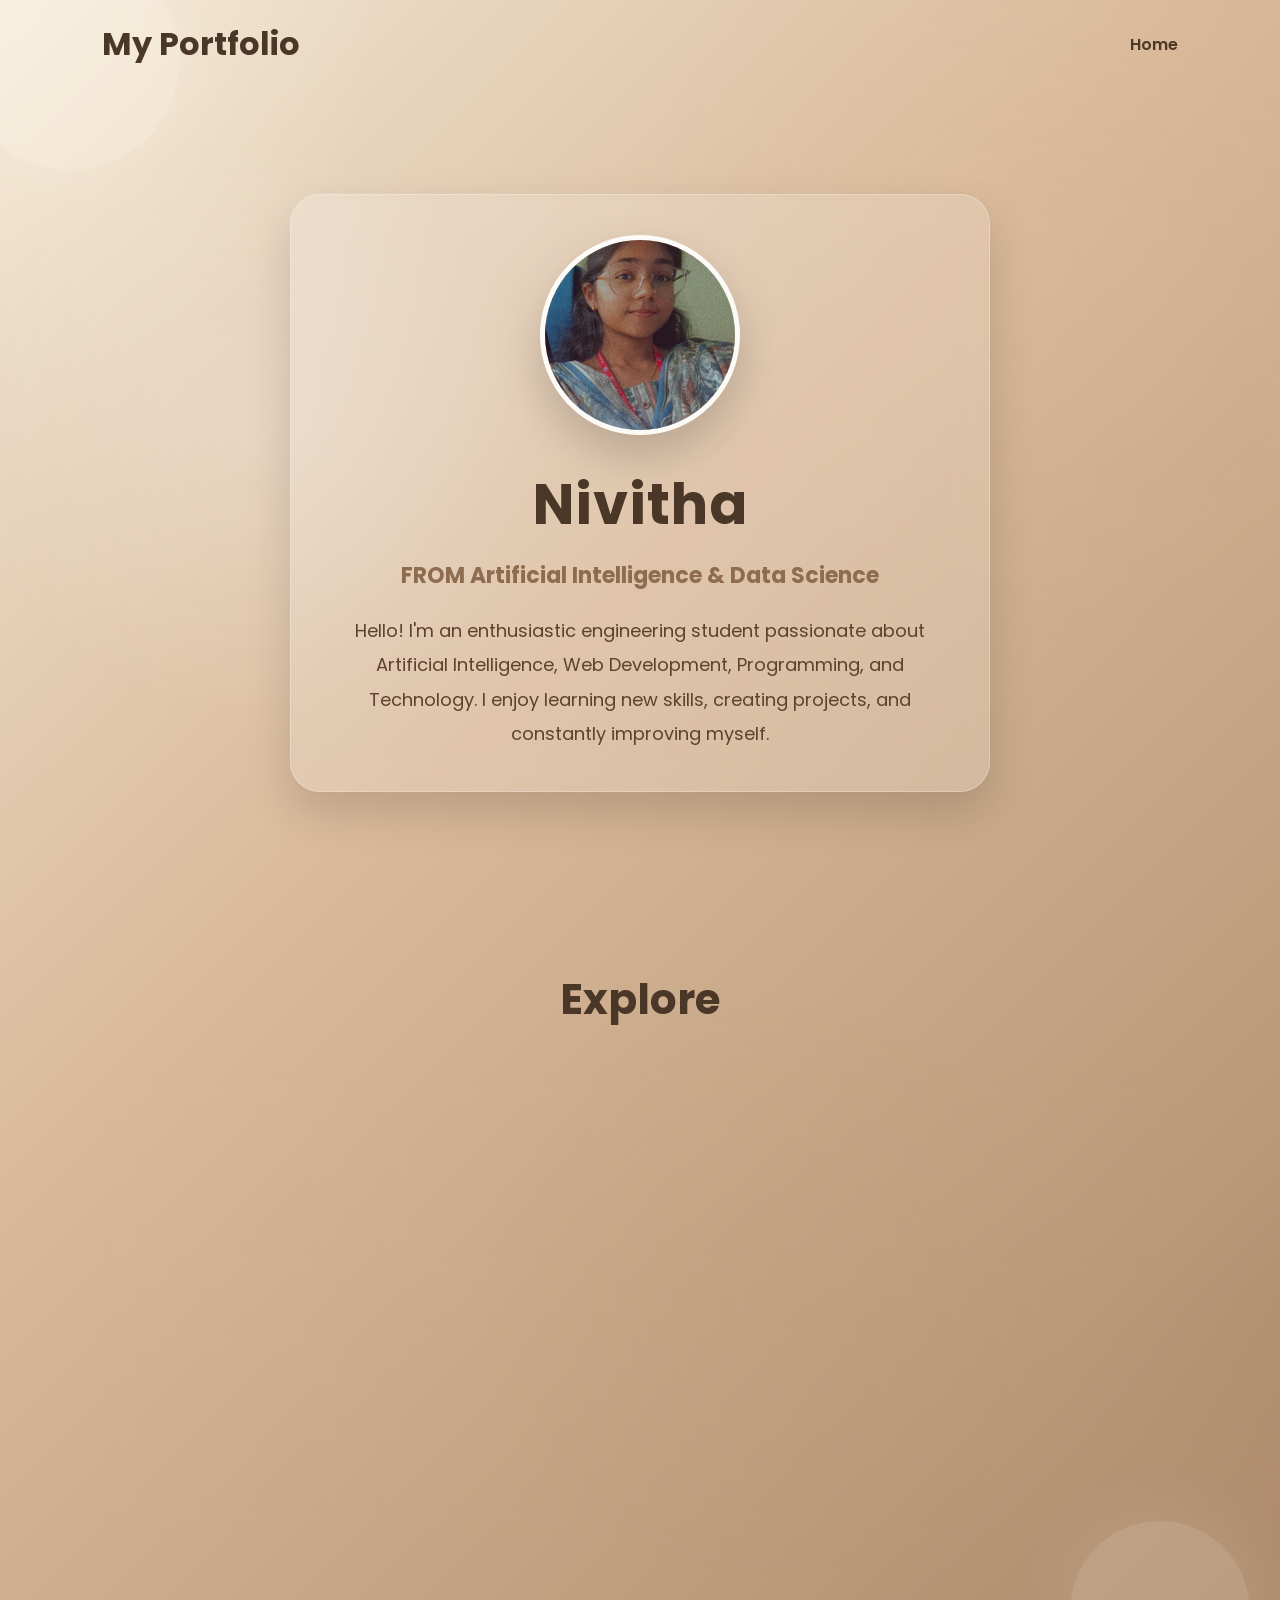
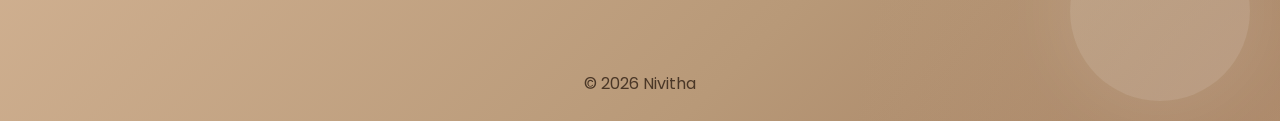
<file: index.html>
<!DOCTYPE html>
<html lang="en">
<head>
<meta charset="UTF-8">
<meta name="viewport" content="width=device-width, initial-scale=1.0">
<title>Nivitha | Student Portfolio</title>

<link href="https://fonts.googleapis.com/css2?family=Poppins:wght@300;400;600;700&display=swap" rel="stylesheet">
<style>
*{
  margin:0;
  padding:0;
  box-sizing:border-box;
  font-family:'Poppins',sans-serif;
  scroll-behavior:smooth;
}

body{
  min-height:100vh;
  position:relative;
  overflow-x:hidden;
  background:
    radial-gradient(circle at top left, rgba(255,244,220,0.38), transparent 18%),
    radial-gradient(circle at bottom right, rgba(205,176,143,0.24), transparent 20%),
    linear-gradient(135deg, #f2e7d5 0%, #d9b99a 40%, #b89978 80%, #a47f61 100%);
  color:#3f2c1c;
}

body::before{
  content:"";
  position:absolute;
  inset:0;
  background:
    radial-gradient(circle at 20% 25%, rgba(255,255,255,0.24), transparent 18%),
    radial-gradient(circle at 80% 15%, rgba(220,190,155,0.18), transparent 22%),
    radial-gradient(circle at 60% 75%, rgba(187,153,118,0.18), transparent 20%);
  opacity:0.75;
  pointer-events:none;
  animation:floatBG 18s ease-in-out infinite;
  z-index:-1;
}

@keyframes floatBG{
  0%,100% { transform: translateY(0) scale(1); }
  50% { transform: translateY(-20px) scale(1.02); }
}

.circle{
  position:absolute;
  width:220px;
  height:220px;
  border-radius:50%;
  top:-50px;
  left:-40px;
  background: rgba(255,255,255,0.18);
  box-shadow: 0 0 80px rgba(255,255,255,0.18);
  z-index:0;
}

.circle2{
  position:absolute;
  width:180px;
  height:180px;
  border-radius:50%;
  bottom:20px;
  right:30px;
  background: rgba(255,255,255,0.14);
  box-shadow: 0 0 80px rgba(255,255,255,0.12);
  z-index:0;
}

header{
  display:flex;
  justify-content:space-between;
  align-items:center;
  padding:20px 8%;
  position:relative;
  z-index:1;
}

.logo{
  font-size:32px;
  font-weight:700;
  color:#4a3727;
}

nav a{
  color:#4a3727;
  text-decoration:none;
  margin-left:22px;
  font-weight:600;
  transition:color .25s;
}

nav a:hover{
  color:#8d6c4f;
}

.hero{
  min-height:90vh;
  display:flex;
  justify-content:center;
  align-items:center;
  text-align:center;
  padding:20px;
  position:relative;
  z-index:1;
}

.hero-content{
  max-width:700px;
  background:rgba(255,255,255,0.18);
  border:1px solid rgba(255,255,255,0.24);
  backdrop-filter:blur(14px);
  border-radius:30px;
  padding:40px 30px;
  box-shadow: 0 20px 45px rgba(0,0,0,0.14);
}

.hero img{
  width:200px;
  height:200px;
  border-radius:50%;
  border:5px solid rgba(255,255,255,0.9);
  object-fit:cover;
  margin-bottom:20px;
  box-shadow: 0 20px 45px rgba(0,0,0,0.18);
}

.hero h1{
  font-size:56px;
  letter-spacing:1px;
  color:#4a3727;
}

.hero h3{
  margin-top:12px;
  color:#8d6c4f;
  font-size:22px;
}

.hero p{
  margin-top:22px;
  line-height:1.9;
  font-size:18px;
  color:#5d432d;
}

.menu{
  padding:70px 8%;
}

.menu h2{
  text-align:center;
  font-size:42px;
  margin-bottom:40px;
  color:#4a3727;
}

.grid{
  display:grid;
  grid-template-columns:repeat(auto-fit,minmax(250px,1fr));
  gap:25px;
}

.card{
  background:transparent;
  border:none;
  padding:0;
  box-shadow:none;
}

.card-box{
  background: rgba(255,255,255,0.18);
  border:1px solid rgba(255,255,255,0.26);
  backdrop-filter: blur(14px);
  padding:34px 24px;
  border-radius:26px;
  min-height:220px;
  display:flex;
  align-items:center;
  justify-content:center;
  text-align:center;
  transition:.35s transform, .35s background, .35s border-color, .35s box-shadow;
  box-shadow: 0 20px 45px rgba(0,0,0,0.14);
}

.card-box:hover{
  transform: translateY(-10px);
  background: rgba(255,255,255,0.26);
  border-color: rgba(255,255,255,0.34);
  box-shadow: 0 25px 55px rgba(0,0,0,0.18);
}

.card-box a{
  display:flex;
  flex-direction:column;
  align-items:center;
  justify-content:center;
  gap:18px;
  color:#5d432d;
  text-decoration:none;
  font-size:22px;
  font-weight:700;
}

.card-box a span{
  display:block;
  padding:16px 20px;
  background: transparent;
  border-radius:18px;
  color:#5d432d;
  font-size:18px;
  font-weight:600;
  width:100%;
  max-width:220px;
}


footer{
  text-align:center;
  padding:25px;
  margin-top:40px;
  color:#4a3727;
}
</style>
</head>
<body>

<div class="circle"></div>
<div class="circle2"></div>

<header>
  <div class="logo">My Portfolio</div>
  <nav><a href="index1.html">Home</a></nav>
</header>

<section class="hero">
  <div class="hero-content">
    <img src="profile1.jpg" alt="Profile">
    <h1>Nivitha</h1>
    <h3>FROM Artificial Intelligence & Data Science</h3>
    <p>Hello! I'm an enthusiastic engineering student passionate about Artificial Intelligence, Web Development, Programming, and Technology. I enjoy learning new skills, creating projects, and constantly improving myself.</p>
  </div>
</section>

<section class="menu">
  <h2>Explore</h2>
  <div class="grid">
    <div class="card">
      <div class="card-box">
        <a href="achievements.html">
          🏆
          <span>ACHIEVEMENTS</span>
        </a>
      </div>
    </div>
    <div class="card">
      <div class="card-box">
        <a href="capabilities.html">
          💻
          <span>CAPABILITIES</span>
        </a>
      </div>
    </div>
    <div class="card">
      <div class="card-box">
        <a href="school.html">
          🏫
          <span>SCHOOL</span>
        </a>
      </div>
    </div>
    <div class="card">
      <div class="card-box">
        <a href="college.html">
          🎓
          <span>COLLEGE</span>
        </a>
      </div>
    </div>
    <div class="card">
      <div class="card-box">
        <a href="interests.html">
          🎨
          <span>Personal Interests</span>
        </a>
      </div>
    </div>
    <div class="card">
      <div class="card-box">
        <a href="highlights.html">
          📸
          <span>HIGHLIGHTS</span>
        </a>
      </div>
    </div>
    <div class="card">
      <div class="card-box">
        <a href="outreach.html">
          📞
          <span>OUTREACH</span>
        </a>
      </div>
    </div>
  </div>
</section>

<footer>
  © 2026 Nivitha
</footer>

</body>
</file>
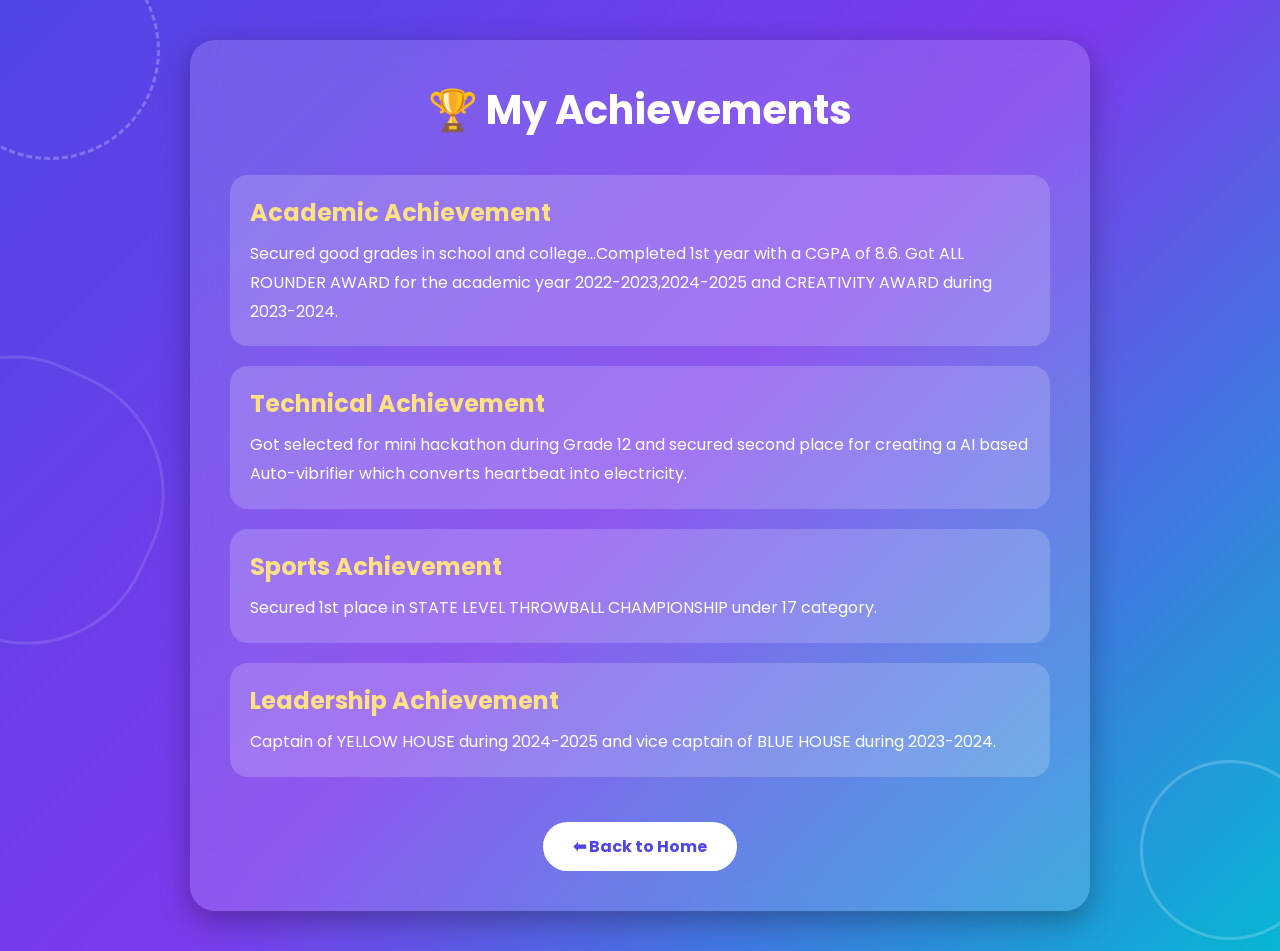
<file: achievements.html>
<!DOCTYPE html>
<html lang="en">
<head>

<meta charset="UTF-8">
<meta name="viewport" content="width=device-width, initial-scale=1.0">

<title>Achievements | Portfolio</title>

<link href="https://fonts.googleapis.com/css2?family=Poppins:wght@300;400;500;600;700&display=swap" rel="stylesheet">

<style>

*{
margin:0;
padding:0;
box-sizing:border-box;
font-family:'Poppins',sans-serif;
}

body{
background:linear-gradient(135deg,#4F46E5,#7C3AED,#06B6D4);
min-height:100vh;
display:flex;
justify-content:center;
align-items:center;
padding:40px;
overflow-x:hidden;
}

/* Background Doodles */

.circle1{
position:absolute;
width:220px;
height:220px;
border:3px dashed rgba(255,255,255,.25);
border-radius:50%;
top:-60px;
left:-60px;
}

.circle2{
position:absolute;
width:180px;
height:180px;
border:3px solid rgba(255,255,255,.2);
border-radius:50%;
bottom:-40px;
right:-40px;
}

.wave{
position:absolute;
width:280px;
height:280px;
border:3px solid rgba(255,255,255,.12);
border-radius:45%;
top:40%;
left:-120px;
transform:rotate(25deg);
}

.container{
width:900px;
background:rgba(255,255,255,.15);
backdrop-filter:blur(15px);
border-radius:25px;
padding:40px;
color:white;
box-shadow:0 10px 30px rgba(0,0,0,.3);
}

h1{
text-align:center;
margin-bottom:35px;
font-size:40px;
}

.card{
background:rgba(255,255,255,.18);
padding:20px;
margin-bottom:20px;
border-radius:18px;
transition:.4s;
}

.card:hover{
transform:translateY(-5px);
background:rgba(255,255,255,.28);
}

h2{
margin-bottom:10px;
color:#FFE082;
}

p{
line-height:1.8;
}

.button{
display:inline-block;
margin-top:25px;
padding:12px 30px;
background:white;
color:#4F46E5;
text-decoration:none;
font-weight:bold;
border-radius:30px;
transition:.3s;
}

.button:hover{
background:#FFE082;
}

</style>

</head>

<body>

<div class="circle1"></div>
<div class="circle2"></div>
<div class="wave"></div>

<div class="container">

<h1>🏆 My Achievements</h1>

<div class="card">
<h2>Academic Achievement</h2>
<p>
Secured good grades in school and college...Completed 1st year with a CGPA of 8.6. Got ALL ROUNDER AWARD for the academic year 2022-2023,2024-2025 and CREATIVITY AWARD during 2023-2024. 
</p>
</div>

<div class="card">
<h2>Technical Achievement</h2>
<p>
Got selected for mini hackathon during Grade 12 and secured second place for creating a AI based Auto-vibrifier which converts heartbeat into electricity.
</p>
</div>

<div class="card">
<h2>Sports Achievement</h2>
<p>
Secured 1st place in STATE LEVEL THROWBALL CHAMPIONSHIP under 17 category.
</p>
</div>

<div class="card">
<h2>Leadership Achievement</h2>
<p>
Captain of YELLOW HOUSE during 2024-2025 and vice captain of BLUE HOUSE during 2023-2024.
</p>
</div>


<center>
<a href="index.html" class="button">⬅ Back to Home</a>
</center>

</div>

</body>
</html>
</file>
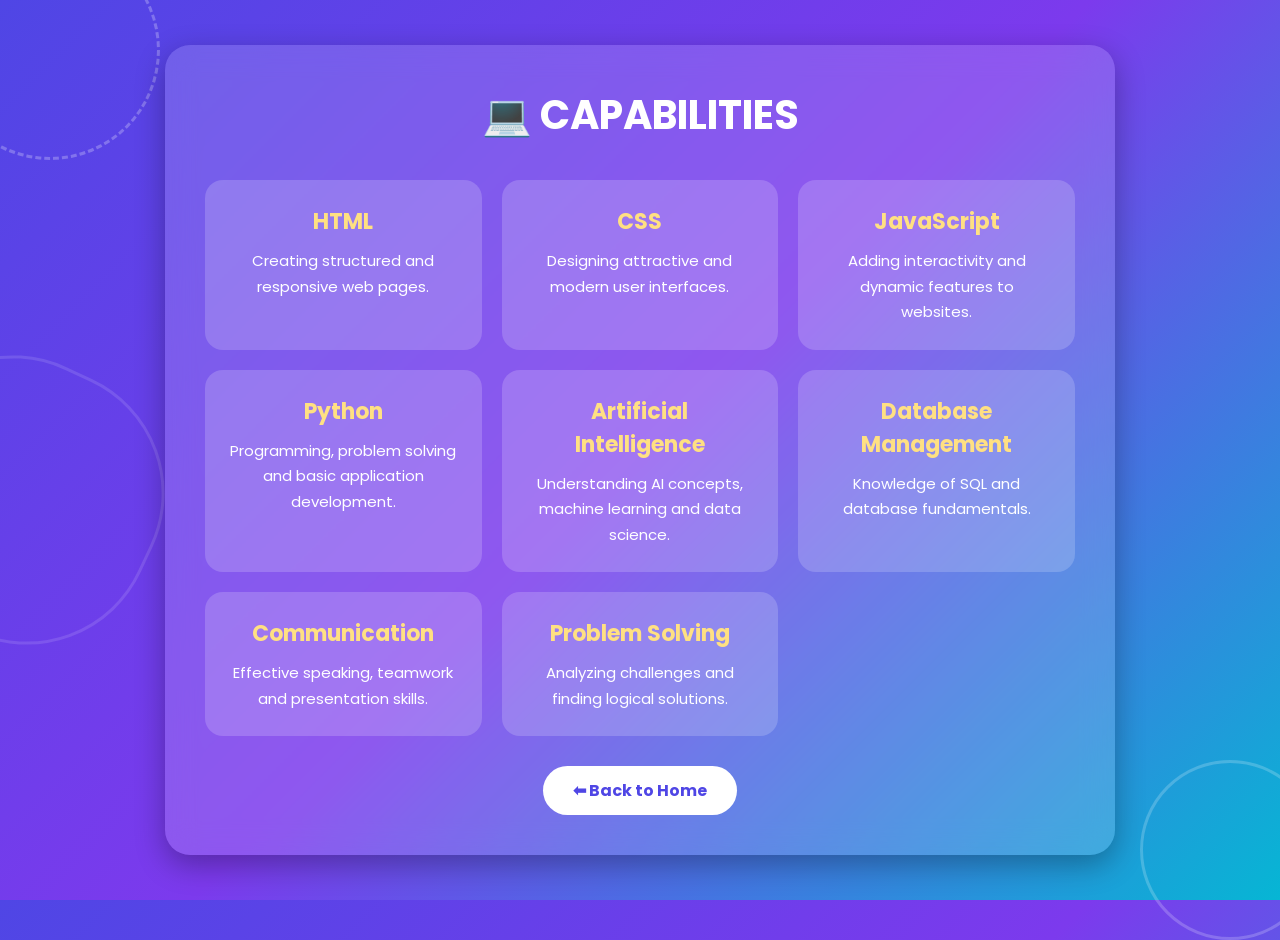
<file: capabilities.html>
<!DOCTYPE html>
<html lang="en">
<head>
<meta charset="UTF-8">
<meta name="viewport" content="width=device-width, initial-scale=1.0">

<title>CAPABILITY | Portfolio</title>

<link href="https://fonts.googleapis.com/css2?family=Poppins:wght@300;400;500;600;700&display=swap" rel="stylesheet">

<style>

*{
margin:0;
padding:0;
box-sizing:border-box;
font-family:'Poppins',sans-serif;
}

body{
background:linear-gradient(135deg,#4F46E5,#7C3AED,#06B6D4);
min-height:100vh;
display:flex;
justify-content:center;
align-items:center;
padding:40px;
overflow-x:hidden;
}

/* Doodle Background */

.circle1{
position:absolute;
width:220px;
height:220px;
border:3px dashed rgba(255,255,255,.25);
border-radius:50%;
top:-60px;
left:-60px;
}

.circle2{
position:absolute;
width:180px;
height:180px;
border:3px solid rgba(255,255,255,.2);
border-radius:50%;
bottom:-40px;
right:-40px;
}

.wave{
position:absolute;
width:280px;
height:280px;
border:3px solid rgba(255,255,255,.12);
border-radius:45%;
top:40%;
left:-120px;
transform:rotate(25deg);
}

.container{
width:950px;
background:rgba(255,255,255,.15);
backdrop-filter:blur(15px);
border-radius:25px;
padding:40px;
color:white;
box-shadow:0 10px 30px rgba(0,0,0,.3);
}

h1{
text-align:center;
margin-bottom:35px;
font-size:40px;
}

.skills-grid{
display:grid;
grid-template-columns:repeat(auto-fit,minmax(220px,1fr));
gap:20px;
}

.skill-card{
background:rgba(255,255,255,.18);
padding:25px;
border-radius:18px;
text-align:center;
transition:.4s;
}

.skill-card:hover{
transform:translateY(-8px);
background:rgba(255,255,255,.28);
}

.skill-card h2{
font-size:22px;
margin-bottom:10px;
color:#FFE082;
}

.skill-card p{
font-size:15px;
line-height:1.7;
}

.button{
display:inline-block;
margin-top:30px;
padding:12px 30px;
background:white;
color:#4F46E5;
text-decoration:none;
font-weight:bold;
border-radius:30px;
transition:.3s;
}

.button:hover{
background:#FFE082;
}

</style>
</head>

<body>

<div class="circle1"></div>
<div class="circle2"></div>
<div class="wave"></div>

<div class="container">

<h1>💻 CAPABILITIES</h1>

<div class="skills-grid">

<div class="skill-card">
<h2>HTML</h2>
<p>Creating structured and responsive web pages.</p>
</div>

<div class="skill-card">
<h2>CSS</h2>
<p>Designing attractive and modern user interfaces.</p>
</div>

<div class="skill-card">
<h2>JavaScript</h2>
<p>Adding interactivity and dynamic features to websites.</p>
</div>

<div class="skill-card">
<h2>Python</h2>
<p>Programming, problem solving and basic application development.</p>
</div>

<div class="skill-card">
<h2>Artificial Intelligence</h2>
<p>Understanding AI concepts, machine learning and data science.</p>
</div>

<div class="skill-card">
<h2>Database Management</h2>
<p>Knowledge of SQL and database fundamentals.</p>
</div>

<div class="skill-card">
<h2>Communication</h2>
<p>Effective speaking, teamwork and presentation skills.</p>
</div>

<div class="skill-card">
<h2>Problem Solving</h2>
<p>Analyzing challenges and finding logical solutions.</p>
</div>

</div>

<center>
<a href="index.html" class="button">⬅ Back to Home</a>
</center>

</div>

</body>
</html>
</file>
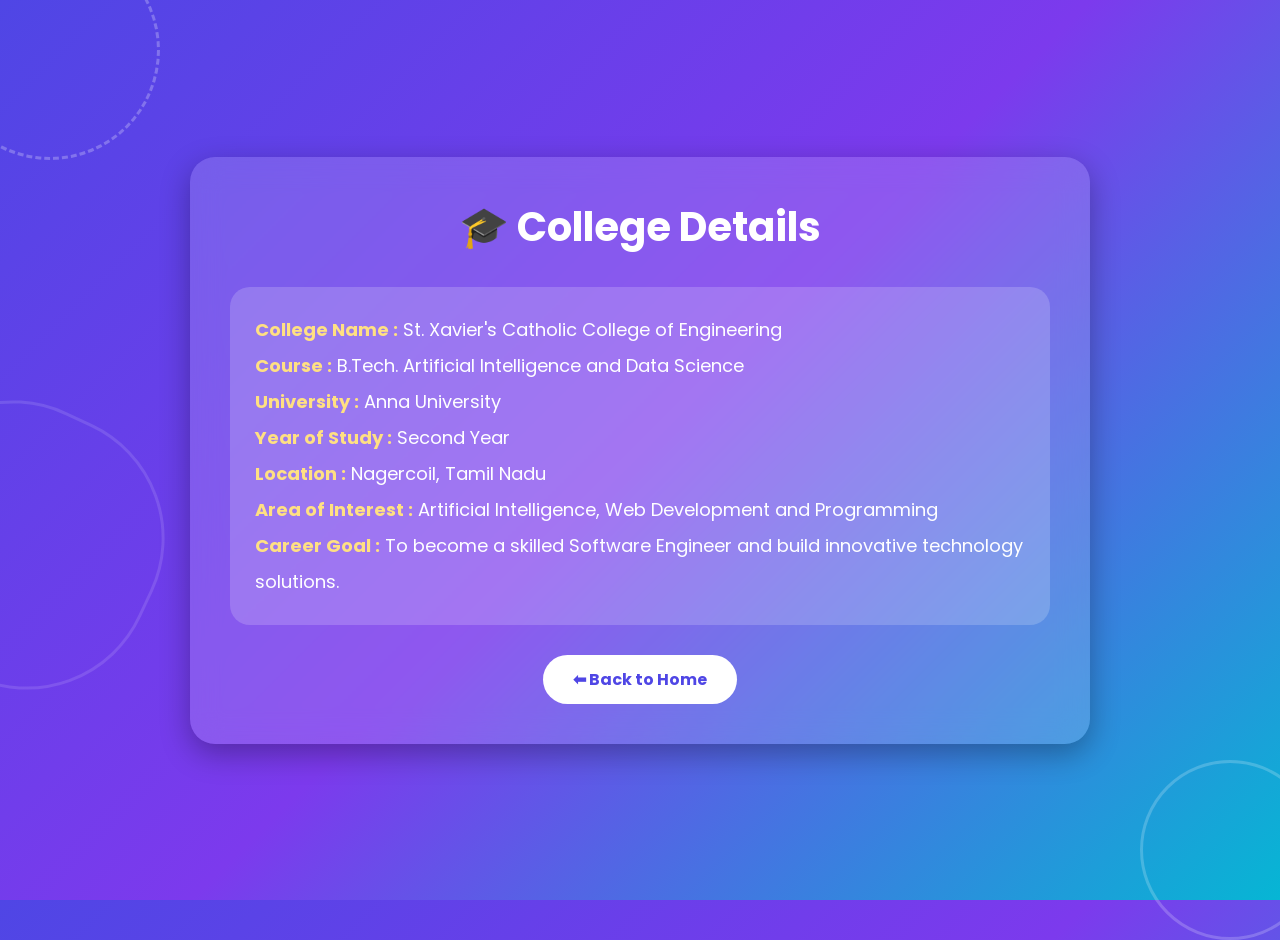
<file: college.html>
<!DOCTYPE html>
<html lang="en">
<head>

<meta charset="UTF-8">
<meta name="viewport" content="width=device-width, initial-scale=1.0">

<title>College | Student Portfolio</title>

<link href="https://fonts.googleapis.com/css2?family=Poppins:wght@300;400;500;600;700&display=swap" rel="stylesheet">

<style>

*{
margin:0;
padding:0;
box-sizing:border-box;
font-family:'Poppins',sans-serif;
}

body{
background:linear-gradient(135deg,#4F46E5,#7C3AED,#06B6D4);
min-height:100vh;
display:flex;
justify-content:center;
align-items:center;
padding:40px;
overflow:hidden;
}

/* Doodle Background */

.circle1{
position:absolute;
width:220px;
height:220px;
border:3px dashed rgba(255,255,255,.25);
border-radius:50%;
top:-60px;
left:-60px;
}

.circle2{
position:absolute;
width:180px;
height:180px;
border:3px solid rgba(255,255,255,.20);
border-radius:50%;
bottom:-40px;
right:-40px;
}

.wave{
position:absolute;
width:280px;
height:280px;
border:3px solid rgba(255,255,255,.12);
border-radius:45%;
top:45%;
left:-120px;
transform:rotate(25deg);
}

.container{
width:900px;
background:rgba(255,255,255,.15);
backdrop-filter:blur(15px);
padding:40px;
border-radius:25px;
color:white;
box-shadow:0 10px 30px rgba(0,0,0,.3);
}

h1{
text-align:center;
margin-bottom:30px;
font-size:40px;
}

.card{
background:rgba(255,255,255,.18);
padding:25px;
border-radius:20px;
line-height:2;
font-size:18px;
}

.card b{
color:#FFE082;
}

.button{
display:inline-block;
margin-top:30px;
padding:12px 30px;
background:white;
color:#4F46E5;
text-decoration:none;
font-weight:bold;
border-radius:30px;
transition:.3s;
}

.button:hover{
background:#FFE082;
}

</style>

</head>

<body>

<div class="circle1"></div>
<div class="circle2"></div>
<div class="wave"></div>

<div class="container">

<h1>🎓 College Details</h1>

<div class="card">

<p><b>College Name :</b> St. Xavier's Catholic College of Engineering</p>

<p><b>Course :</b> B.Tech. Artificial Intelligence and Data Science</p>

<p><b>University :</b> Anna University</p>

<p><b>Year of Study :</b> Second Year</p>

<p><b>Location :</b> Nagercoil, Tamil Nadu</p>

<p><b>Area of Interest :</b> Artificial Intelligence, Web Development and Programming</p>

<p><b>Career Goal :</b> To become a skilled Software Engineer and build innovative technology solutions.</p>

</div>

<center>

<a href="index.html" class="button">⬅ Back to Home</a>

</center>

</div>

</body>
</html>
</file>
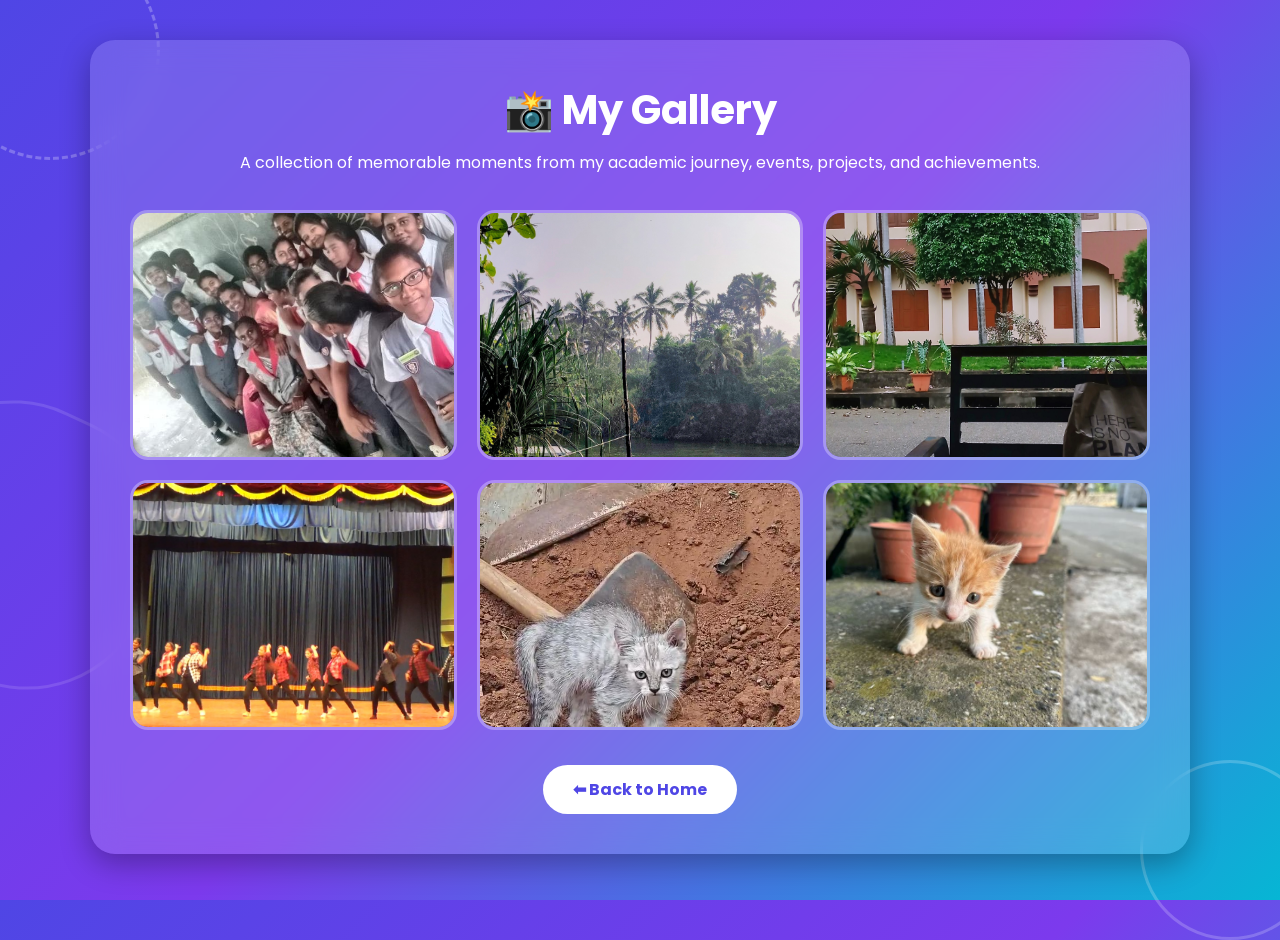
<file: highlights.html>
<!DOCTYPE html>
<html lang="en">
<head>

<meta charset="UTF-8">
<meta name="viewport" content="width=device-width, initial-scale=1.0">

<title>Gallery | Student Portfolio</title>

<link href="https://fonts.googleapis.com/css2?family=Poppins:wght@300;400;500;600;700&display=swap" rel="stylesheet">

<style>

*{
margin:0;
padding:0;
box-sizing:border-box;
font-family:'Poppins',sans-serif;
}

body{
background:linear-gradient(135deg,#4F46E5,#7C3AED,#06B6D4);
min-height:100vh;
padding:40px;
overflow-x:hidden;
}

/* Doodle Background */

.circle1{
position:absolute;
width:220px;
height:220px;
border:3px dashed rgba(255,255,255,.25);
border-radius:50%;
top:-60px;
left:-60px;
}

.circle2{
position:absolute;
width:180px;
height:180px;
border:3px solid rgba(255,255,255,.20);
border-radius:50%;
bottom:-40px;
right:-40px;
}

.wave{
position:absolute;
width:280px;
height:280px;
border:3px solid rgba(255,255,255,.12);
border-radius:45%;
top:45%;
left:-120px;
transform:rotate(25deg);
}

.container{
max-width:1100px;
margin:auto;
background:rgba(255,255,255,.15);
backdrop-filter:blur(15px);
padding:40px;
border-radius:25px;
color:white;
box-shadow:0 10px 30px rgba(0,0,0,.3);
}

h1{
text-align:center;
font-size:40px;
margin-bottom:10px;
}

p{
text-align:center;
margin-bottom:35px;
}

.gallery{
display:grid;
grid-template-columns:repeat(auto-fit,minmax(250px,1fr));
gap:20px;
}

.gallery img{
width:100%;
height:250px;
object-fit:cover;
border-radius:18px;
border:3px solid rgba(255,255,255,.3);
transition:.4s;
cursor:pointer;
}

.gallery img:hover{
transform:scale(1.06);
box-shadow:0 10px 25px rgba(0,0,0,.4);
}

.button{
display:inline-block;
margin-top:35px;
padding:12px 30px;
background:white;
color:#4F46E5;
text-decoration:none;
font-weight:bold;
border-radius:30px;
transition:.3s;
}

.button:hover{
background:#FFE082;
}

</style>

</head>

<body>

<div class="circle1"></div>
<div class="circle2"></div>
<div class="wave"></div>

<div class="container">

<h1>📸 My Gallery</h1>

<p>A collection of memorable moments from my academic journey, events, projects, and achievements.</p>

<div class="gallery">

<img src="pic1.jpg" alt="Photo 1">

<img src="pic2.jpg" alt="Photo 2">

<img src="pic3.jpg" alt="Photo 3">

<img src="pic4.png" alt="Photo 4">

<img src="pic5.png" alt="Photo 5">

<img src="pic6.jpg" alt="Photo 6">

</div>

<center>
<a href="index.html" class="button">⬅ Back to Home</a>
</center>

</div>

</body>
</html>
</file>
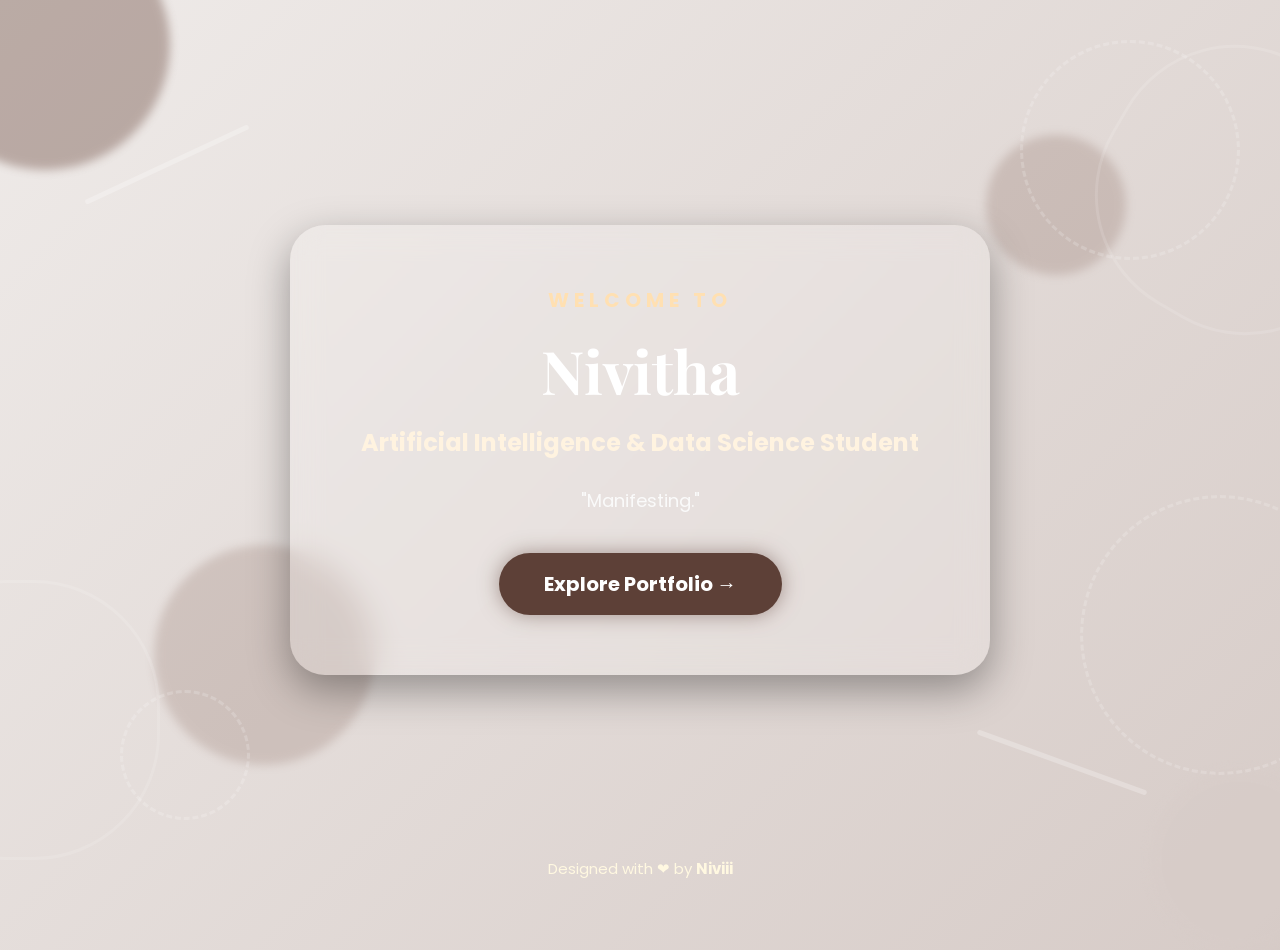
<file: home.html>
<!DOCTYPE html>
<html lang="en">
<head>
<meta charset="UTF-8">
<meta name="viewport" content="width=device-width, initial-scale=1.0">

<title>Welcome | Student Portfolio</title>

<link href="https://fonts.googleapis.com/css2?family=Poppins:wght@300;400;500;600;700&display=swap" rel="stylesheet">
<link href="https://fonts.googleapis.com/css2?family=Playfair+Display:wght@700&display=swap" rel="stylesheet">

<link rel="stylesheet" href="style.css">

</head>

<body>

<!-- Floating Background Shapes -->

<div class="blob blob1"></div>
<div class="blob blob2"></div>
<div class="blob blob3"></div>
<div class="blob blob4"></div>

<div class="circle circle1"></div>
<div class="circle circle2"></div>
<div class="circle circle3"></div>

<div class="line line1"></div>
<div class="line line2"></div>

<div class="wave wave1"></div>
<div class="wave wave2"></div>

<!-- Main Card -->

<div class="container">

<div class="glass-card">

<h3>WELCOME TO</h3>

<h1>
Nivitha <br>
</h1>

<h2>
Artificial Intelligence &
Data Science Student
</h2>

<p>

"Manifesting."

</p>

<a href="index1.html" class="btn">

Explore Portfolio →

</a>

</div>

</div>

<footer>

Designed with ❤ by
<b>Niviii</b>

</footer>

</body>
</html>
</file>
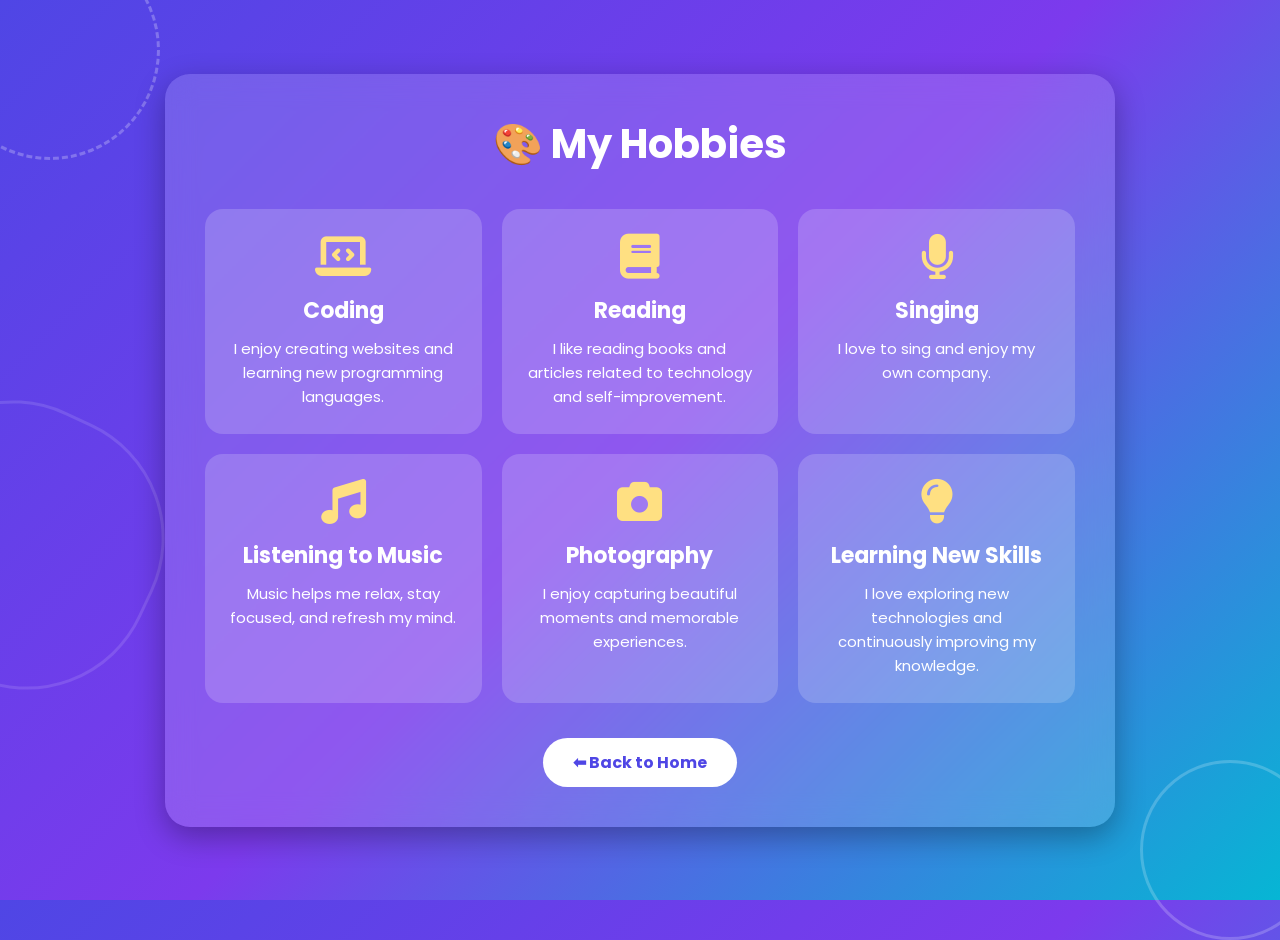
<file: interests.html>
<!DOCTYPE html>
<html lang="en">
<head>

<meta charset="UTF-8">
<meta name="viewport" content="width=device-width, initial-scale=1.0">

<title>Hobbies | Student Portfolio</title>

<link href="https://fonts.googleapis.com/css2?family=Poppins:wght@300;400;500;600;700&display=swap" rel="stylesheet">

<link rel="stylesheet"
href="https://cdnjs.cloudflare.com/ajax/libs/font-awesome/6.5.2/css/all.min.css">

<style>

*{
margin:0;
padding:0;
box-sizing:border-box;
font-family:'Poppins',sans-serif;
}

body{
background:linear-gradient(135deg,#4F46E5,#7C3AED,#06B6D4);
min-height:100vh;
display:flex;
justify-content:center;
align-items:center;
padding:40px;
overflow:hidden;
}

/* Doodle Background */

.circle1{
position:absolute;
width:220px;
height:220px;
border:3px dashed rgba(255,255,255,.25);
border-radius:50%;
top:-60px;
left:-60px;
}

.circle2{
position:absolute;
width:180px;
height:180px;
border:3px solid rgba(255,255,255,.20);
border-radius:50%;
bottom:-40px;
right:-40px;
}

.wave{
position:absolute;
width:280px;
height:280px;
border:3px solid rgba(255,255,255,.12);
border-radius:45%;
top:45%;
left:-120px;
transform:rotate(25deg);
}

.container{
width:950px;
background:rgba(255,255,255,.15);
backdrop-filter:blur(15px);
padding:40px;
border-radius:25px;
color:white;
box-shadow:0 10px 30px rgba(0,0,0,.3);
}

h1{
text-align:center;
font-size:40px;
margin-bottom:35px;
}

.grid{
display:grid;
grid-template-columns:repeat(auto-fit,minmax(220px,1fr));
gap:20px;
}

.card{
background:rgba(255,255,255,.18);
padding:25px;
border-radius:18px;
text-align:center;
transition:.4s;
}

.card:hover{
transform:translateY(-8px);
background:rgba(255,255,255,.28);
}

.card i{
font-size:45px;
color:#FFE082;
margin-bottom:15px;
}

.card h2{
margin-bottom:10px;
font-size:22px;
}

.card p{
font-size:15px;
line-height:1.6;
}

.button{
display:inline-block;
margin-top:35px;
padding:12px 30px;
background:white;
color:#4F46E5;
text-decoration:none;
font-weight:bold;
border-radius:30px;
transition:.3s;
}

.button:hover{
background:#FFE082;
}

</style>

</head>

<body>

<div class="circle1"></div>
<div class="circle2"></div>
<div class="wave"></div>

<div class="container">

<h1>🎨 My Hobbies</h1>

<div class="grid">

<div class="card">
<i class="fas fa-laptop-code"></i>
<h2>Coding</h2>
<p>I enjoy creating websites and learning new programming languages.</p>
</div>

<div class="card">
<i class="fas fa-book"></i>
<h2>Reading</h2>
<p>I like reading books and articles related to technology and self-improvement.</p>
</div>

<div class="card">
<i class="fas fa-microphone"></i>
<h2>Singing</h2>
<p>I love to sing and enjoy my own company.</p>
</div>

<div class="card">
<i class="fas fa-music"></i>
<h2>Listening to Music</h2>
<p>Music helps me relax, stay focused, and refresh my mind.</p>
</div>

<div class="card">
<i class="fas fa-camera"></i>
<h2>Photography</h2>
<p>I enjoy capturing beautiful moments and memorable experiences.</p>
</div>

<div class="card">
<i class="fas fa-lightbulb"></i>
<h2>Learning New Skills</h2>
<p>I love exploring new technologies and continuously improving my knowledge.</p>
</div>

</div>

<center>
<a href="index.html" class="button">⬅ Back to Home</a>
</center>

</div>

</body>
</html>
</file>
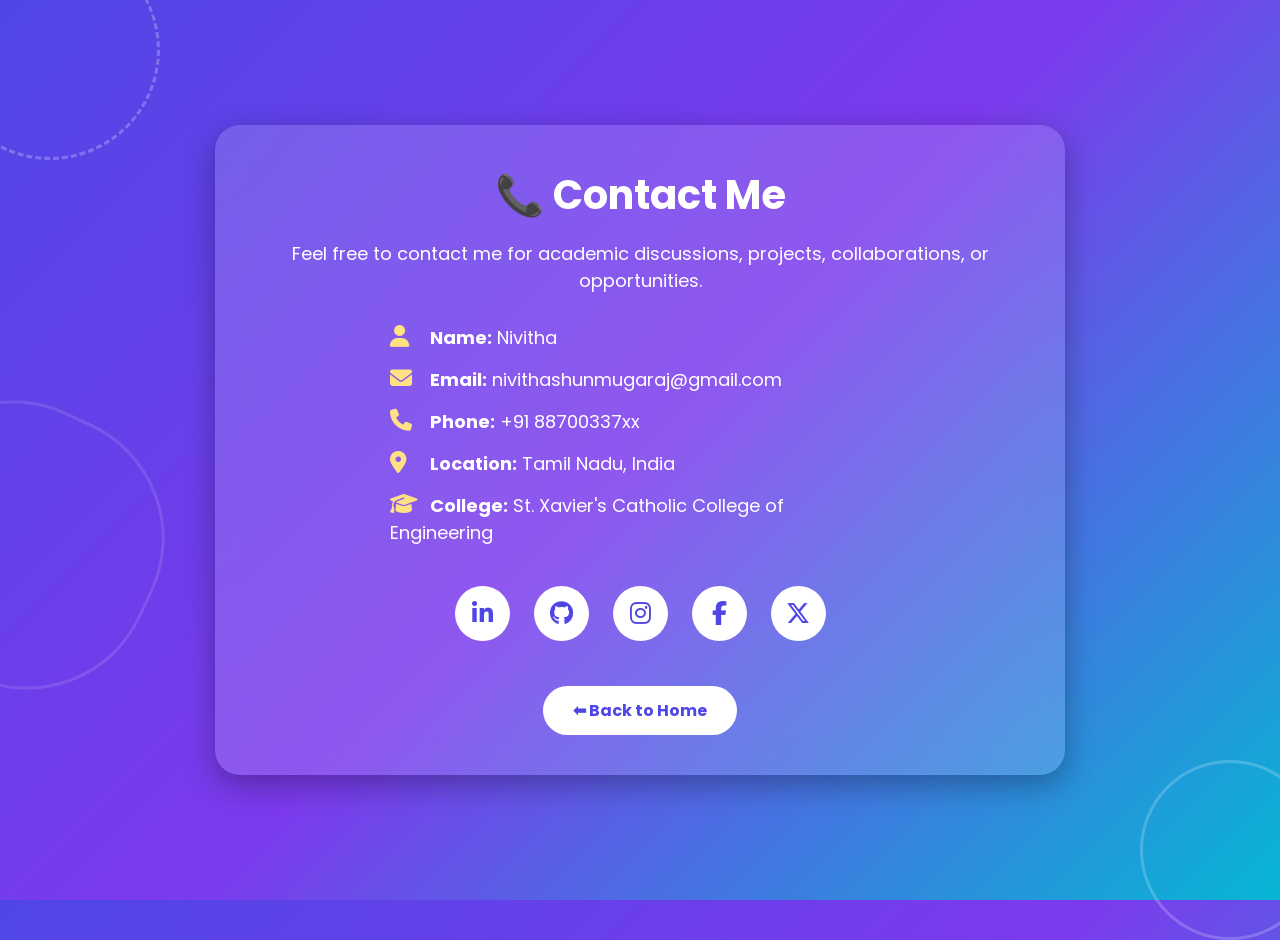
<file: outreach.html>
<!DOCTYPE html>
<html lang="en">
<head>

<meta charset="UTF-8">
<meta name="viewport" content="width=device-width, initial-scale=1.0">

<title>Contact | Student Portfolio</title>

<link href="https://fonts.googleapis.com/css2?family=Poppins:wght@300;400;500;600;700&display=swap" rel="stylesheet">

<link rel="stylesheet"
href="https://cdnjs.cloudflare.com/ajax/libs/font-awesome/6.5.2/css/all.min.css">

<style>

*{
margin:0;
padding:0;
box-sizing:border-box;
font-family:'Poppins',sans-serif;
}

body{
background:linear-gradient(135deg,#4F46E5,#7C3AED,#06B6D4);
min-height:100vh;
display:flex;
justify-content:center;
align-items:center;
padding:40px;
overflow:hidden;
}

/* Doodle Background */

.circle1{
position:absolute;
width:220px;
height:220px;
border:3px dashed rgba(255,255,255,.25);
border-radius:50%;
top:-60px;
left:-60px;
}

.circle2{
position:absolute;
width:180px;
height:180px;
border:3px solid rgba(255,255,255,.20);
border-radius:50%;
bottom:-40px;
right:-40px;
}

.wave{
position:absolute;
width:280px;
height:280px;
border:3px solid rgba(255,255,255,.12);
border-radius:45%;
top:45%;
left:-120px;
transform:rotate(25deg);
}

.container{
width:850px;
background:rgba(255,255,255,.15);
backdrop-filter:blur(15px);
padding:40px;
border-radius:25px;
color:white;
text-align:center;
box-shadow:0 10px 30px rgba(0,0,0,.3);
}

h1{
font-size:40px;
margin-bottom:15px;
}

p{
font-size:18px;
margin-bottom:30px;
}

.info{
text-align:left;
margin:25px auto;
max-width:500px;
}

.info p{
margin:15px 0;
font-size:18px;
}

.info i{
width:35px;
color:#FFE082;
font-size:22px;
}

.social{
margin-top:30px;
}

.social a{
display:inline-block;
width:55px;
height:55px;
line-height:55px;
margin:10px;
background:white;
color:#4F46E5;
border-radius:50%;
font-size:24px;
transition:.3s;
text-decoration:none;
}

.social a:hover{
background:#FFE082;
transform:scale(1.1);
}

.button{
display:inline-block;
margin-top:35px;
padding:12px 30px;
background:white;
color:#4F46E5;
text-decoration:none;
font-weight:bold;
border-radius:30px;
transition:.3s;
}

.button:hover{
background:#FFE082;
}

</style>

</head>

<body>

<div class="circle1"></div>
<div class="circle2"></div>
<div class="wave"></div>

<div class="container">

<h1>📞 Contact Me</h1>

<p>Feel free to contact me for academic discussions, projects, collaborations, or opportunities.</p>

<div class="info">

<p><i class="fa-solid fa-user"></i> <b>Name:</b> Nivitha</p>

<p><i class="fa-solid fa-envelope"></i> <b>Email:</b> nivithashunmugaraj@gmail.com</p>

<p><i class="fa-solid fa-phone"></i> <b>Phone:</b> +91 88700337xx</p>

<p><i class="fa-solid fa-location-dot"></i> <b>Location:</b> Tamil Nadu, India</p>

<p><i class="fa-solid fa-graduation-cap"></i> <b>College:</b> St. Xavier's Catholic College of Engineering</p>

</div>

<div class="social">

<a href="#"><i class="fab fa-linkedin-in"></i></a>

<a href="#"><i class="fab fa-github"></i></a>

<a href="#"><i class="fab fa-instagram"></i></a>

<a href="#"><i class="fab fa-facebook-f"></i></a>

<a href="#"><i class="fab fa-x-twitter"></i></a>

</div>

<a href="index.html" class="button">⬅ Back to Home</a>

</div>

</body>
</html>
</file>
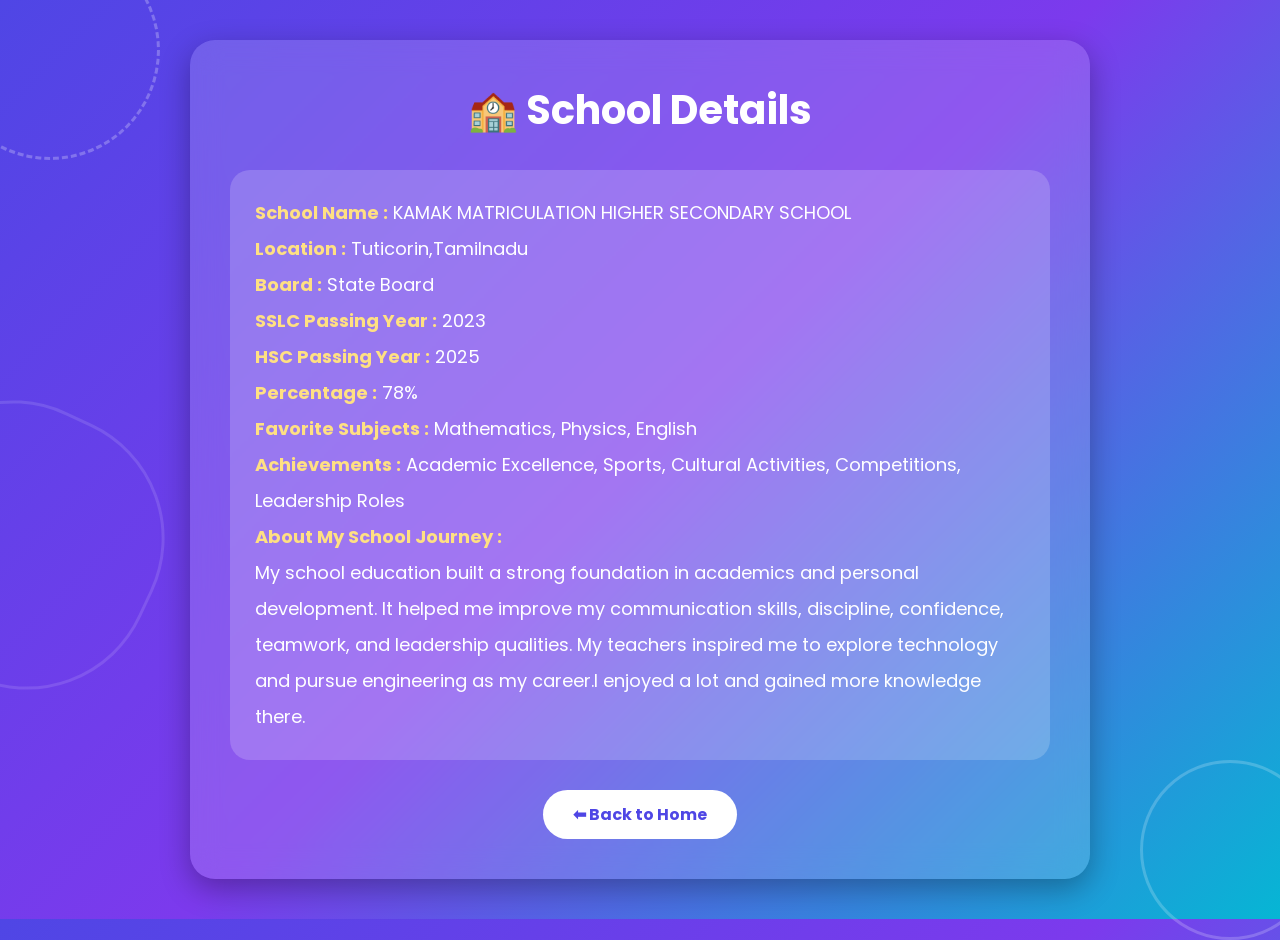
<file: school.html>
<!DOCTYPE html>
<html lang="en">
<head>

<meta charset="UTF-8">
<meta name="viewport" content="width=device-width, initial-scale=1.0">

<title>School | Student Portfolio</title>

<link href="https://fonts.googleapis.com/css2?family=Poppins:wght@300;400;500;600;700&display=swap" rel="stylesheet">

<style>

*{
margin:0;
padding:0;
box-sizing:border-box;
font-family:'Poppins',sans-serif;
}

body{
background:linear-gradient(135deg,#4F46E5,#7C3AED,#06B6D4);
min-height:100vh;
display:flex;
justify-content:center;
align-items:center;
padding:40px;
overflow:hidden;
}

/* Doodle Background */

.circle1{
position:absolute;
width:220px;
height:220px;
border:3px dashed rgba(255,255,255,.25);
border-radius:50%;
top:-60px;
left:-60px;
}

.circle2{
position:absolute;
width:180px;
height:180px;
border:3px solid rgba(255,255,255,.20);
border-radius:50%;
bottom:-40px;
right:-40px;
}

.wave{
position:absolute;
width:280px;
height:280px;
border:3px solid rgba(255,255,255,.12);
border-radius:45%;
top:45%;
left:-120px;
transform:rotate(25deg);
}

.container{
width:900px;
background:rgba(255,255,255,.15);
backdrop-filter:blur(15px);
padding:40px;
border-radius:25px;
color:white;
box-shadow:0 10px 30px rgba(0,0,0,.3);
}

h1{
text-align:center;
margin-bottom:30px;
font-size:40px;
}

.card{
background:rgba(255,255,255,.18);
padding:25px;
border-radius:20px;
line-height:2;
font-size:18px;
}

.card b{
color:#FFE082;
}

.button{
display:inline-block;
margin-top:30px;
padding:12px 30px;
background:white;
color:#4F46E5;
text-decoration:none;
font-weight:bold;
border-radius:30px;
transition:.3s;
}

.button:hover{
background:#FFE082;
}

</style>

</head>

<body>

<div class="circle1"></div>
<div class="circle2"></div>
<div class="wave"></div>

<div class="container">

<h1>🏫 School Details</h1>

<div class="card">

<p><b>School Name :</b> KAMAK MATRICULATION HIGHER SECONDARY SCHOOL</p>

<p><b>Location :</b> Tuticorin,Tamilnadu</p>

<p><b>Board :</b> State Board</p>

<p><b>SSLC Passing Year :</b> 2023</p>

<p><b>HSC Passing Year :</b> 2025</p>

<p><b>Percentage :</b> 78%</p>

<p><b>Favorite Subjects :</b> Mathematics, Physics, English</p>

<p><b>Achievements :</b> Academic Excellence, Sports, Cultural Activities, Competitions, Leadership Roles</p>

<p><b>About My School Journey :</b><br>
My school education built a strong foundation in academics and personal development. It helped me improve my communication skills, discipline, confidence, teamwork, and leadership qualities. My teachers inspired me to explore technology and pursue engineering as my career.I enjoyed a lot and gained more knowledge there.
</p>

</div>

<center>
<a href="index.html" class="button">⬅ Back to Home</a>
</center>

</div>

</body>
</html>
</file>
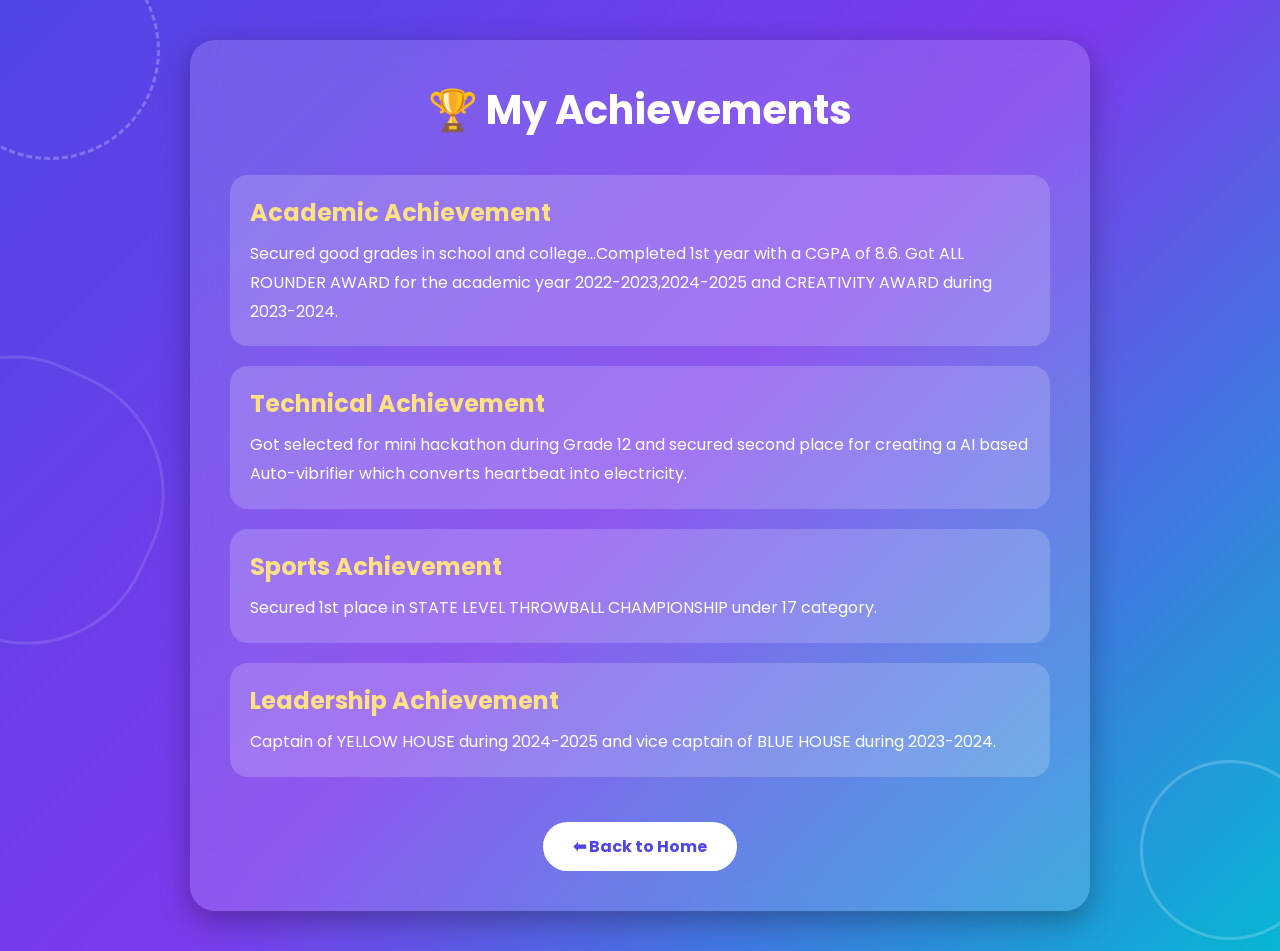
<file: nivi/achievements.html>
<!DOCTYPE html>
<html lang="en">
<head>

<meta charset="UTF-8">
<meta name="viewport" content="width=device-width, initial-scale=1.0">

<title>Achievements | Portfolio</title>

<link href="https://fonts.googleapis.com/css2?family=Poppins:wght@300;400;500;600;700&display=swap" rel="stylesheet">

<style>

*{
margin:0;
padding:0;
box-sizing:border-box;
font-family:'Poppins',sans-serif;
}

body{
background:linear-gradient(135deg,#4F46E5,#7C3AED,#06B6D4);
min-height:100vh;
display:flex;
justify-content:center;
align-items:center;
padding:40px;
overflow-x:hidden;
}

/* Background Doodles */

.circle1{
position:absolute;
width:220px;
height:220px;
border:3px dashed rgba(255,255,255,.25);
border-radius:50%;
top:-60px;
left:-60px;
}

.circle2{
position:absolute;
width:180px;
height:180px;
border:3px solid rgba(255,255,255,.2);
border-radius:50%;
bottom:-40px;
right:-40px;
}

.wave{
position:absolute;
width:280px;
height:280px;
border:3px solid rgba(255,255,255,.12);
border-radius:45%;
top:40%;
left:-120px;
transform:rotate(25deg);
}

.container{
width:900px;
background:rgba(255,255,255,.15);
backdrop-filter:blur(15px);
border-radius:25px;
padding:40px;
color:white;
box-shadow:0 10px 30px rgba(0,0,0,.3);
}

h1{
text-align:center;
margin-bottom:35px;
font-size:40px;
}

.card{
background:rgba(255,255,255,.18);
padding:20px;
margin-bottom:20px;
border-radius:18px;
transition:.4s;
}

.card:hover{
transform:translateY(-5px);
background:rgba(255,255,255,.28);
}

h2{
margin-bottom:10px;
color:#FFE082;
}

p{
line-height:1.8;
}

.button{
display:inline-block;
margin-top:25px;
padding:12px 30px;
background:white;
color:#4F46E5;
text-decoration:none;
font-weight:bold;
border-radius:30px;
transition:.3s;
}

.button:hover{
background:#FFE082;
}

</style>

</head>

<body>

<div class="circle1"></div>
<div class="circle2"></div>
<div class="wave"></div>

<div class="container">

<h1>🏆 My Achievements</h1>

<div class="card">
<h2>Academic Achievement</h2>
<p>
Secured good grades in school and college...Completed 1st year with a CGPA of 8.6. Got ALL ROUNDER AWARD for the academic year 2022-2023,2024-2025 and CREATIVITY AWARD during 2023-2024. 
</p>
</div>

<div class="card">
<h2>Technical Achievement</h2>
<p>
Got selected for mini hackathon during Grade 12 and secured second place for creating a AI based Auto-vibrifier which converts heartbeat into electricity.
</p>
</div>

<div class="card">
<h2>Sports Achievement</h2>
<p>
Secured 1st place in STATE LEVEL THROWBALL CHAMPIONSHIP under 17 category.
</p>
</div>

<div class="card">
<h2>Leadership Achievement</h2>
<p>
Captain of YELLOW HOUSE during 2024-2025 and vice captain of BLUE HOUSE during 2023-2024.
</p>
</div>


<center>
<a href="index1.html" class="button">⬅ Back to Home</a>
</center>

</div>

</body>
</html>
</file>
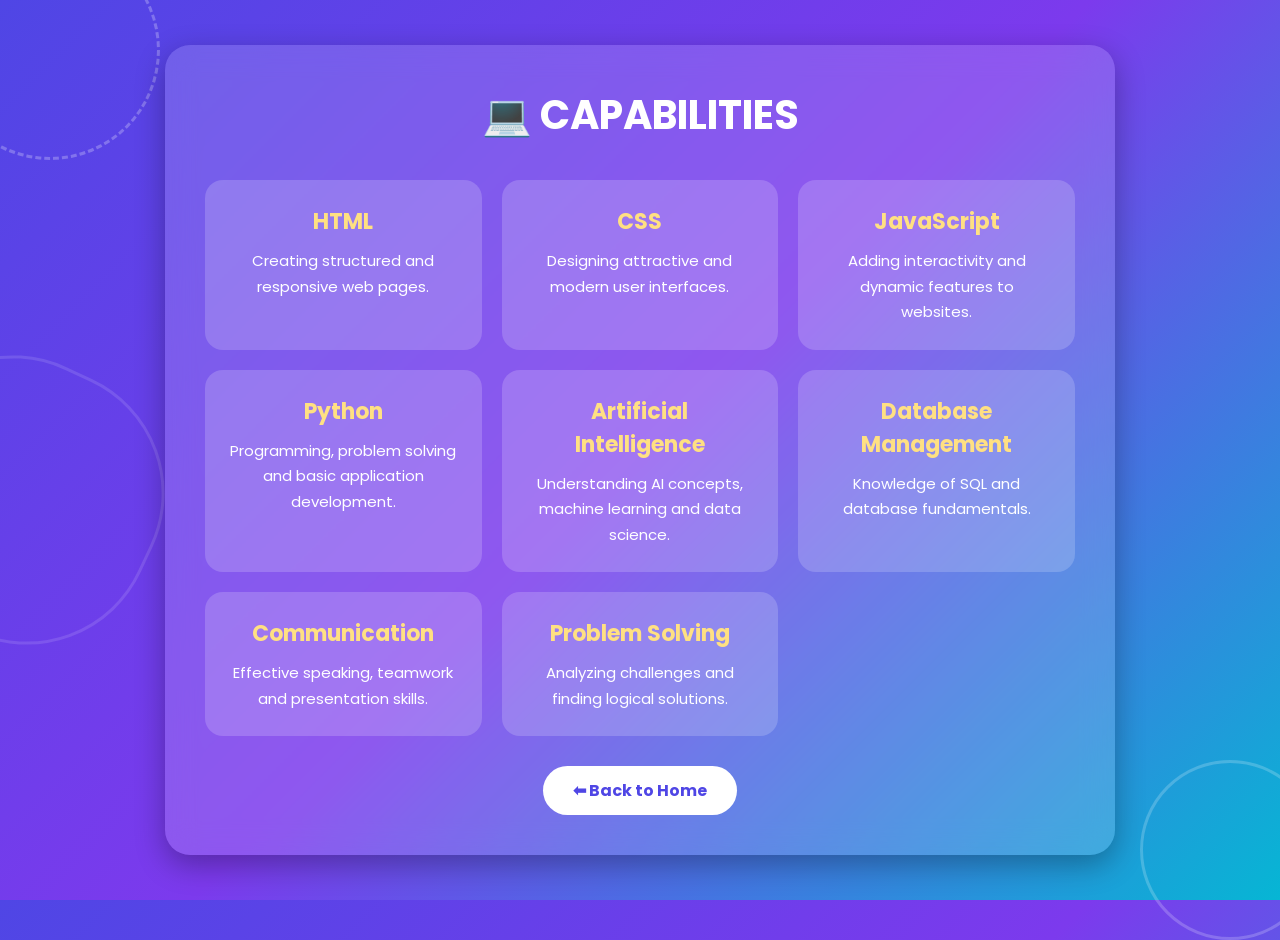
<file: nivi/capabilities.html>
<!DOCTYPE html>
<html lang="en">
<head>
<meta charset="UTF-8">
<meta name="viewport" content="width=device-width, initial-scale=1.0">

<title>CAPABILITY | Portfolio</title>

<link href="https://fonts.googleapis.com/css2?family=Poppins:wght@300;400;500;600;700&display=swap" rel="stylesheet">

<style>

*{
margin:0;
padding:0;
box-sizing:border-box;
font-family:'Poppins',sans-serif;
}

body{
background:linear-gradient(135deg,#4F46E5,#7C3AED,#06B6D4);
min-height:100vh;
display:flex;
justify-content:center;
align-items:center;
padding:40px;
overflow-x:hidden;
}

/* Doodle Background */

.circle1{
position:absolute;
width:220px;
height:220px;
border:3px dashed rgba(255,255,255,.25);
border-radius:50%;
top:-60px;
left:-60px;
}

.circle2{
position:absolute;
width:180px;
height:180px;
border:3px solid rgba(255,255,255,.2);
border-radius:50%;
bottom:-40px;
right:-40px;
}

.wave{
position:absolute;
width:280px;
height:280px;
border:3px solid rgba(255,255,255,.12);
border-radius:45%;
top:40%;
left:-120px;
transform:rotate(25deg);
}

.container{
width:950px;
background:rgba(255,255,255,.15);
backdrop-filter:blur(15px);
border-radius:25px;
padding:40px;
color:white;
box-shadow:0 10px 30px rgba(0,0,0,.3);
}

h1{
text-align:center;
margin-bottom:35px;
font-size:40px;
}

.skills-grid{
display:grid;
grid-template-columns:repeat(auto-fit,minmax(220px,1fr));
gap:20px;
}

.skill-card{
background:rgba(255,255,255,.18);
padding:25px;
border-radius:18px;
text-align:center;
transition:.4s;
}

.skill-card:hover{
transform:translateY(-8px);
background:rgba(255,255,255,.28);
}

.skill-card h2{
font-size:22px;
margin-bottom:10px;
color:#FFE082;
}

.skill-card p{
font-size:15px;
line-height:1.7;
}

.button{
display:inline-block;
margin-top:30px;
padding:12px 30px;
background:white;
color:#4F46E5;
text-decoration:none;
font-weight:bold;
border-radius:30px;
transition:.3s;
}

.button:hover{
background:#FFE082;
}

</style>
</head>

<body>

<div class="circle1"></div>
<div class="circle2"></div>
<div class="wave"></div>

<div class="container">

<h1>💻 CAPABILITIES</h1>

<div class="skills-grid">

<div class="skill-card">
<h2>HTML</h2>
<p>Creating structured and responsive web pages.</p>
</div>

<div class="skill-card">
<h2>CSS</h2>
<p>Designing attractive and modern user interfaces.</p>
</div>

<div class="skill-card">
<h2>JavaScript</h2>
<p>Adding interactivity and dynamic features to websites.</p>
</div>

<div class="skill-card">
<h2>Python</h2>
<p>Programming, problem solving and basic application development.</p>
</div>

<div class="skill-card">
<h2>Artificial Intelligence</h2>
<p>Understanding AI concepts, machine learning and data science.</p>
</div>

<div class="skill-card">
<h2>Database Management</h2>
<p>Knowledge of SQL and database fundamentals.</p>
</div>

<div class="skill-card">
<h2>Communication</h2>
<p>Effective speaking, teamwork and presentation skills.</p>
</div>

<div class="skill-card">
<h2>Problem Solving</h2>
<p>Analyzing challenges and finding logical solutions.</p>
</div>

</div>

<center>
<a href="index1.html" class="button">⬅ Back to Home</a>
</center>

</div>

</body>
</html>
</file>
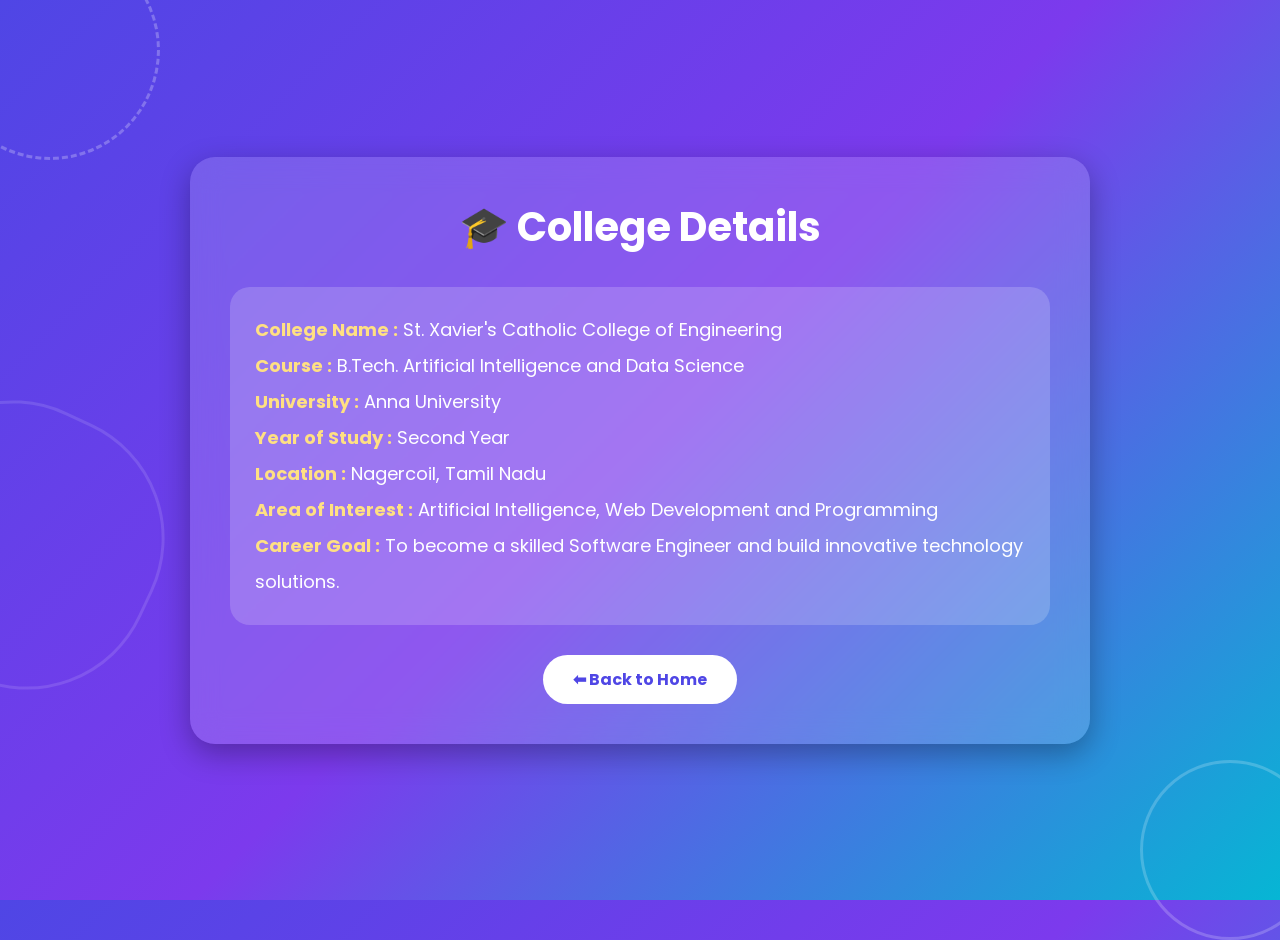
<file: nivi/college.html>
<!DOCTYPE html>
<html lang="en">
<head>

<meta charset="UTF-8">
<meta name="viewport" content="width=device-width, initial-scale=1.0">

<title>College | Student Portfolio</title>

<link href="https://fonts.googleapis.com/css2?family=Poppins:wght@300;400;500;600;700&display=swap" rel="stylesheet">

<style>

*{
margin:0;
padding:0;
box-sizing:border-box;
font-family:'Poppins',sans-serif;
}

body{
background:linear-gradient(135deg,#4F46E5,#7C3AED,#06B6D4);
min-height:100vh;
display:flex;
justify-content:center;
align-items:center;
padding:40px;
overflow:hidden;
}

/* Doodle Background */

.circle1{
position:absolute;
width:220px;
height:220px;
border:3px dashed rgba(255,255,255,.25);
border-radius:50%;
top:-60px;
left:-60px;
}

.circle2{
position:absolute;
width:180px;
height:180px;
border:3px solid rgba(255,255,255,.20);
border-radius:50%;
bottom:-40px;
right:-40px;
}

.wave{
position:absolute;
width:280px;
height:280px;
border:3px solid rgba(255,255,255,.12);
border-radius:45%;
top:45%;
left:-120px;
transform:rotate(25deg);
}

.container{
width:900px;
background:rgba(255,255,255,.15);
backdrop-filter:blur(15px);
padding:40px;
border-radius:25px;
color:white;
box-shadow:0 10px 30px rgba(0,0,0,.3);
}

h1{
text-align:center;
margin-bottom:30px;
font-size:40px;
}

.card{
background:rgba(255,255,255,.18);
padding:25px;
border-radius:20px;
line-height:2;
font-size:18px;
}

.card b{
color:#FFE082;
}

.button{
display:inline-block;
margin-top:30px;
padding:12px 30px;
background:white;
color:#4F46E5;
text-decoration:none;
font-weight:bold;
border-radius:30px;
transition:.3s;
}

.button:hover{
background:#FFE082;
}

</style>

</head>

<body>

<div class="circle1"></div>
<div class="circle2"></div>
<div class="wave"></div>

<div class="container">

<h1>🎓 College Details</h1>

<div class="card">

<p><b>College Name :</b> St. Xavier's Catholic College of Engineering</p>

<p><b>Course :</b> B.Tech. Artificial Intelligence and Data Science</p>

<p><b>University :</b> Anna University</p>

<p><b>Year of Study :</b> Second Year</p>

<p><b>Location :</b> Nagercoil, Tamil Nadu</p>

<p><b>Area of Interest :</b> Artificial Intelligence, Web Development and Programming</p>

<p><b>Career Goal :</b> To become a skilled Software Engineer and build innovative technology solutions.</p>

</div>

<center>

<a href="index1.html" class="button">⬅ Back to Home</a>

</center>

</div>

</body>
</html>
</file>
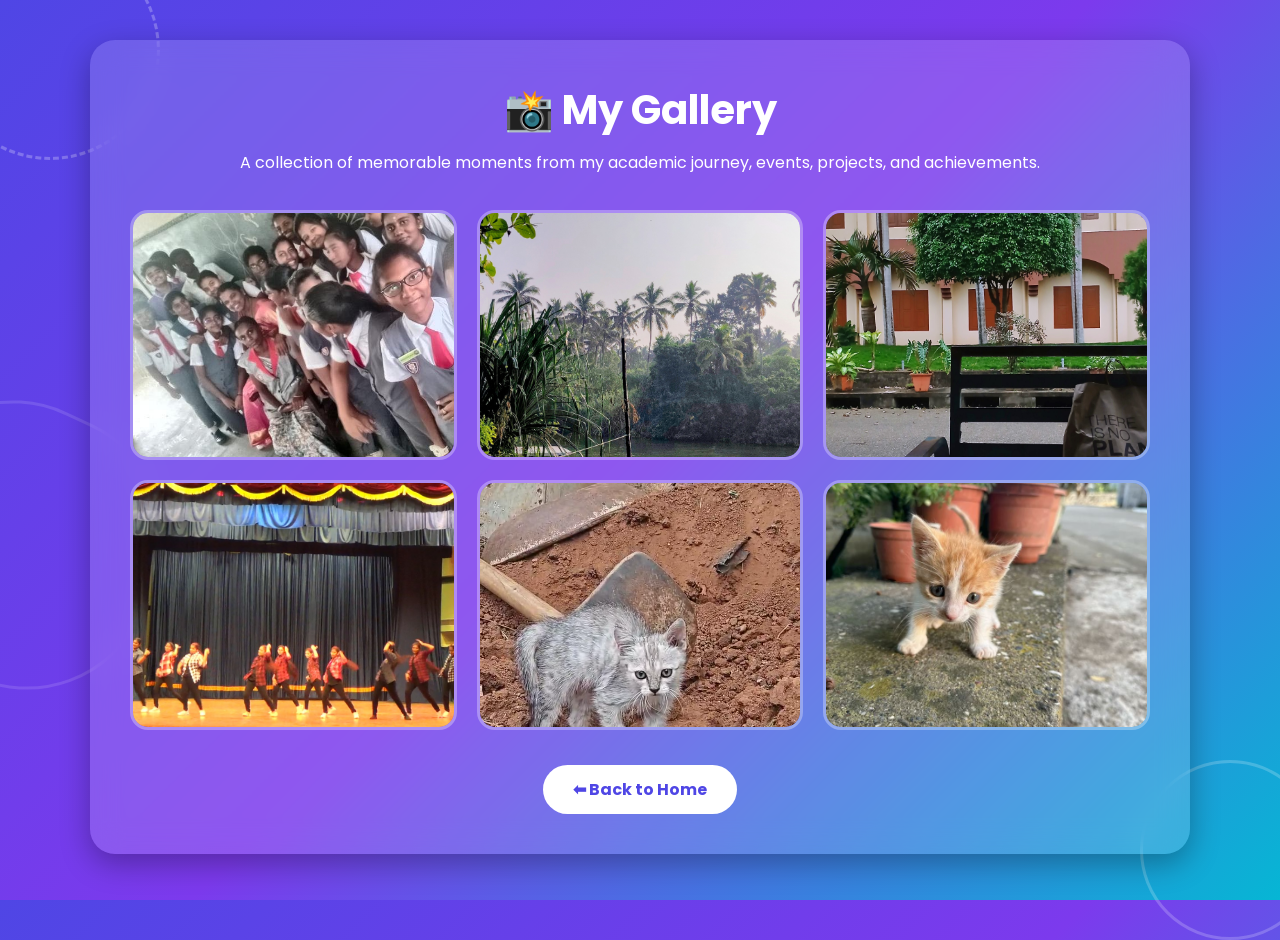
<file: nivi/highlights.html>
<!DOCTYPE html>
<html lang="en">
<head>

<meta charset="UTF-8">
<meta name="viewport" content="width=device-width, initial-scale=1.0">

<title>Gallery | Student Portfolio</title>

<link href="https://fonts.googleapis.com/css2?family=Poppins:wght@300;400;500;600;700&display=swap" rel="stylesheet">

<style>

*{
margin:0;
padding:0;
box-sizing:border-box;
font-family:'Poppins',sans-serif;
}

body{
background:linear-gradient(135deg,#4F46E5,#7C3AED,#06B6D4);
min-height:100vh;
padding:40px;
overflow-x:hidden;
}

/* Doodle Background */

.circle1{
position:absolute;
width:220px;
height:220px;
border:3px dashed rgba(255,255,255,.25);
border-radius:50%;
top:-60px;
left:-60px;
}

.circle2{
position:absolute;
width:180px;
height:180px;
border:3px solid rgba(255,255,255,.20);
border-radius:50%;
bottom:-40px;
right:-40px;
}

.wave{
position:absolute;
width:280px;
height:280px;
border:3px solid rgba(255,255,255,.12);
border-radius:45%;
top:45%;
left:-120px;
transform:rotate(25deg);
}

.container{
max-width:1100px;
margin:auto;
background:rgba(255,255,255,.15);
backdrop-filter:blur(15px);
padding:40px;
border-radius:25px;
color:white;
box-shadow:0 10px 30px rgba(0,0,0,.3);
}

h1{
text-align:center;
font-size:40px;
margin-bottom:10px;
}

p{
text-align:center;
margin-bottom:35px;
}

.gallery{
display:grid;
grid-template-columns:repeat(auto-fit,minmax(250px,1fr));
gap:20px;
}

.gallery img{
width:100%;
height:250px;
object-fit:cover;
border-radius:18px;
border:3px solid rgba(255,255,255,.3);
transition:.4s;
cursor:pointer;
}

.gallery img:hover{
transform:scale(1.06);
box-shadow:0 10px 25px rgba(0,0,0,.4);
}

.button{
display:inline-block;
margin-top:35px;
padding:12px 30px;
background:white;
color:#4F46E5;
text-decoration:none;
font-weight:bold;
border-radius:30px;
transition:.3s;
}

.button:hover{
background:#FFE082;
}

</style>

</head>

<body>

<div class="circle1"></div>
<div class="circle2"></div>
<div class="wave"></div>

<div class="container">

<h1>📸 My Gallery</h1>

<p>A collection of memorable moments from my academic journey, events, projects, and achievements.</p>

<div class="gallery">

<img src="pic1.jpg" alt="Photo 1">

<img src="pic2.jpg" alt="Photo 2">

<img src="pic3.jpg" alt="Photo 3">

<img src="pic4.png" alt="Photo 4">

<img src="pic5.png" alt="Photo 5">

<img src="pic6.jpg" alt="Photo 6">

</div>

<center>
<a href="index1.html" class="button">⬅ Back to Home</a>
</center>

</div>

</body>
</html>
</file>
<file: style.css>
/* Google Font */

*{
margin:0;
padding:0;
box-sizing:border-box;
font-family:'Poppins',sans-serif;
}

body{

height:100vh;
overflow:hidden;
display:flex;
justify-content:center;
align-items:center;
position:relative;

/* Coffee Gradient */

background:linear-gradient(-45deg,
#4E342E,
#6D4C41,
#8D6E63,
#A1887F,
#D7CCC8,
#EFEBE9);

background-size:500% 500%;

animation:bgmove 15s ease infinite;

}

@keyframes bgmove{

0%{background-position:0% 50%;}

50%{background-position:100% 50%;}

100%{background-position:0% 50%;}

}

/* Floating Blobs */

.blob{

position:absolute;
border-radius:50%;
filter:blur(5px);

animation:float 8s infinite ease-in-out;

}

.blob1{

width:250px;
height:250px;

background:#6D4C41;

top:-80px;
left:-80px;

opacity:.4;

}

.blob2{

width:180px;
height:180px;

background:#D7CCC8;

bottom:-50px;
right:-50px;

opacity:.5;

animation-delay:2s;

}

.blob3{

width:140px;
height:140px;

background:#A1887F;

top:15%;
right:12%;

opacity:.35;

animation-delay:4s;

}

.blob4{

width:220px;
height:220px;

background:#8D6E63;

bottom:15%;
left:12%;

opacity:.25;

animation-delay:1s;

}

@keyframes float{

0%,100%{

transform:translateY(0px);

}

50%{

transform:translateY(-30px);

}

}

/* Circles */

.circle{

position:absolute;
border-radius:50%;
border:3px dashed rgba(255,255,255,.18);

animation:rotate 18s linear infinite;

}

.circle1{

width:220px;
height:220px;

top:40px;
right:40px;

}

.circle2{

width:130px;
height:130px;

bottom:80px;
left:120px;

}

.circle3{

width:280px;
height:280px;

top:55%;
right:-80px;

}

@keyframes rotate{

100%{

transform:rotate(360deg);

}

}

/* Decorative Lines */

.line{

position:absolute;
width:180px;
height:5px;

background:rgba(255,255,255,.25);

border-radius:10px;

}

.line1{

top:18%;
left:6%;

transform:rotate(-25deg);

}

.line2{

bottom:15%;
right:10%;

transform:rotate(20deg);

}

/* Waves */

.wave{

position:absolute;

width:280px;
height:280px;

border:3px solid rgba(255,255,255,.12);

border-radius:45%;

}

.wave1{

left:-120px;
bottom:40px;

}

.wave2{

right:-100px;
top:50px;

transform:rotate(30deg);

}

/* Main Container */

.container{

width:100%;
display:flex;
justify-content:center;
align-items:center;

}

/* Glass Card */

.glass-card{

width:700px;

padding:60px;

text-align:center;

background:rgba(255,255,255,.18);

backdrop-filter:blur(15px);

border-radius:35px;

box-shadow:0 15px 40px rgba(0,0,0,.35);

animation:card 1.5s ease;

}

@keyframes card{

from{

opacity:0;

transform:translateY(50px);

}

to{

opacity:1;

transform:translateY(0);

}

}

.glass-card h3{

letter-spacing:5px;

font-size:20px;

color:#FFE0B2;

}

.glass-card h1{

font-size:60px;

font-family:'Playfair Display',serif;

margin:15px 0;

color:white;

}

.glass-card h2{

font-size:24px;

color:#FFF3E0;

margin-bottom:25px;

}

.glass-card p{

font-size:18px;

line-height:1.8;

color:#FAFAFA;

margin-bottom:35px;

}

/* Explore Button */

.btn{

display:inline-block;

padding:16px 45px;

background:#5D4037;

color:white;

font-size:20px;

font-weight:bold;

border-radius:40px;

text-decoration:none;

transition:.4s;

box-shadow:0 0 20px rgba(93,64,55,.5);

}

.btn:hover{

background:#8D6E63;

transform:scale(1.08);

box-shadow:0 0 30px rgba(255,248,220,.8);

}

footer{

position:absolute;

bottom:20px;

width:100%;

text-align:center;

color:#FFF8E1;

font-size:15px;

}
</file>
